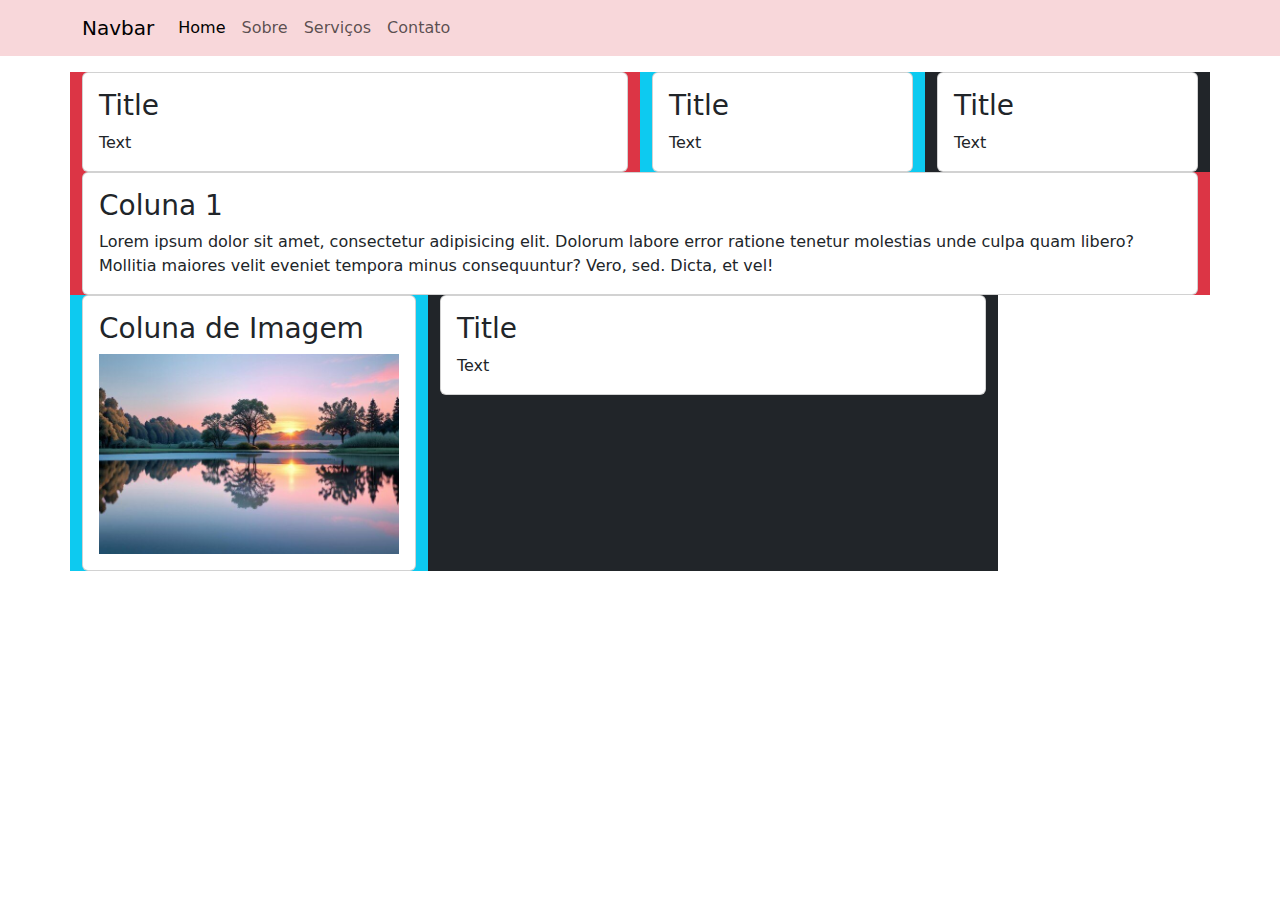
<file: index.html>
<!DOCTYPE html>
<html lang="pt-BR">
<head>
    <meta charset="UTF-8">
    <meta name="viewport" content="width=device-width, initial-scale=1.0">
    <title>Revisão</title>
    <link rel="stylesheet" href="bootstrap/css/bootstrap.css">
</head>
<body>
    <nav
        class="navbar navbar-expand-sm navbar-light bg-danger-subtle"
    >
        <div class="container">
            <a class="navbar-brand" href="#">Navbar</a>
            <button
                class="navbar-toggler d-lg-none"
                type="button"
                data-bs-toggle="collapse"
                data-bs-target="#collapsibleNavId"
                aria-controls="collapsibleNavId"
                aria-expanded="false"
                aria-label="Toggle navigation"
            >
                <span class="navbar-toggler-icon"></span>
            </button>
            <div class="collapse navbar-collapse" id="collapsibleNavId">
                <ul class="navbar-nav me-auto mt-2 mt-lg-0">
                    <li class="nav-item">
                        <a class="nav-link active" href="index.html" aria-current="page"
                            >Home
                            <span class="visually-hidden">(current)</span></a
                        >
                    </li>
                    <li class="nav-item">
                        <a class="nav-link" href="sobre.html">Sobre</a>
                    </li>
                    <li class="nav-item">
                        <a class="nav-link" href="servicos.html">Serviços</a>
                    </li>
                    <li class="nav-item">
                        <a class="nav-link" href="contato.html">Contato</a>
                    </li>
                </ul>
            </div>
        </div>
    </nav>
    
    <div class="container mt-3">
        <div class="row">
            <div class="col-6 bg-danger">
                <div class="card">
                    <div class="card-body">
                        <h3 class="card-title">Title</h3>
                        <p class="card-text">Text</p>
                    </div>
                </div>
            </div>
            <div class="col-3 bg-info ">
                <div class="card">
                    <div class="card-body">
                        <h3 class="card-title">Title</h3>
                        <p class="card-text">Text</p>
                    </div>
                </div>
            </div>
            <div class="col-3 bg-dark">
                <div class="card">
                    <div class="card-body">
                        <h3 class="card-title">Title</h3>
                        <p class="card-text">Text</p>
                    </div>
                </div>
            </div>
        </div>
        <div class="row">
            <div class="col-auto bg-danger">
                <div class="card">
                    <div class="card-body">
                        <h3 class="card-title">Coluna 1</h3>
                        <p class="card-text">Lorem ipsum dolor sit amet, consectetur adipisicing elit. Dolorum labore error ratione tenetur molestias unde culpa quam libero? Mollitia maiores velit eveniet tempora minus consequuntur? Vero, sed. Dicta, et vel!</p>
                    </div>
                </div>
            </div>
            <div class="col-auto bg-info ">
                <div class="card">
                    <div class="card-body">
                        <h3 class="card-title">Coluna de Imagem</h3>
                        <img src="img/paisagem.jpg" alt="" style="max-width: 300px;">
                    </div>
                </div>
            </div>
            <div class="col-6 bg-dark">
                <div class="card">
                    <div class="card-body">
                        <h3 class="card-title">Title</h3>
                        <p class="card-text">Text</p>
                    </div>
                </div>
            </div>
        </div>
        
    </div>
    
<script src="bootstrap/js/bootstrap.js"></script>
</body>
</html>
</file>
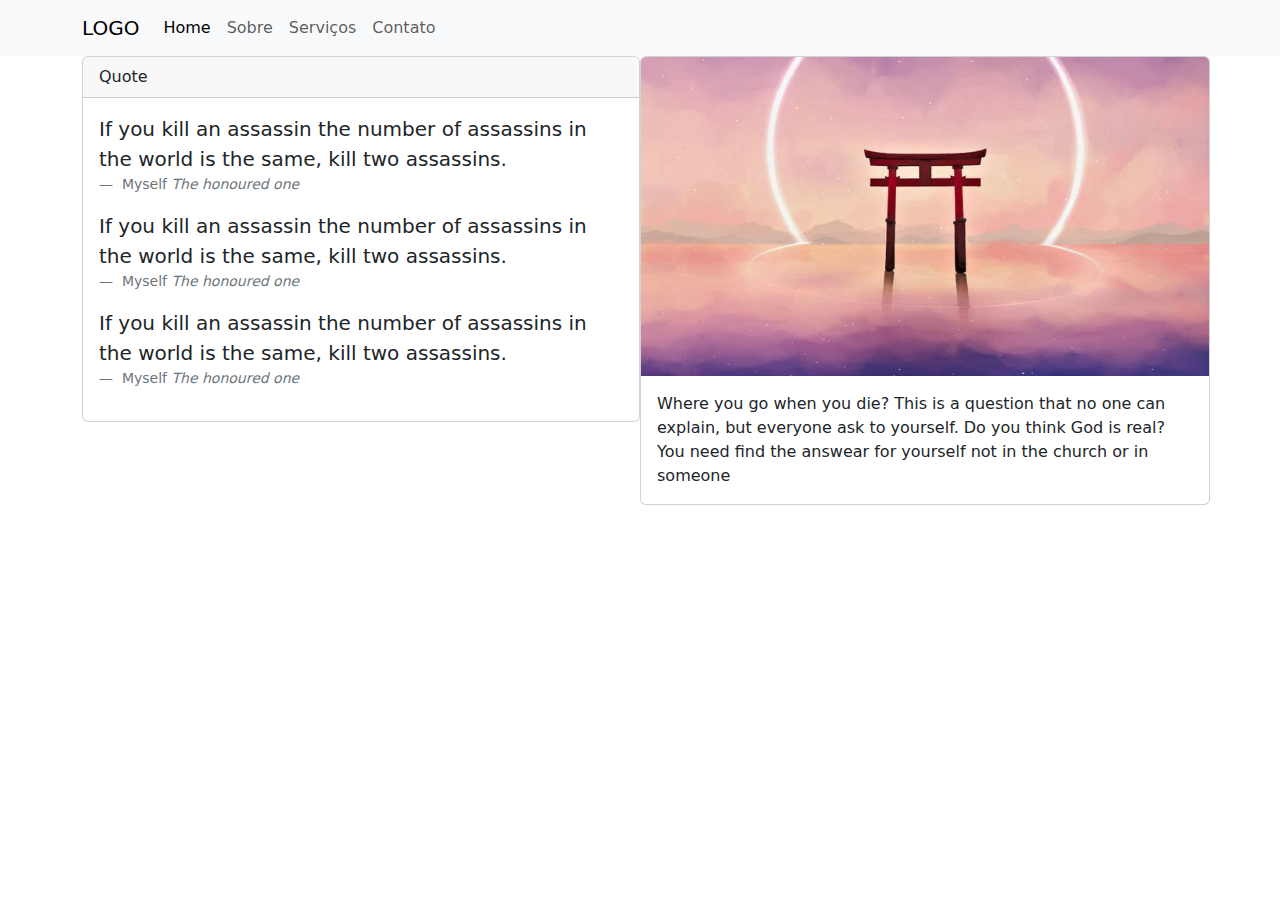
<file: sobre.html>
<!DOCTYPE html>
<html lang="pt-BR">
<head>
    <meta charset="UTF-8">
    <meta name="viewport" content="width=device-width, initial-scale=1.0">
    <title>Revisão</title>
    <link rel="stylesheet" href="bootstrap/css/bootstrap.css">
</head>
<body>
    <nav
        class="navbar navbar-expand-sm navbar-light bg-light"
    >
        <div class="container">
            <a class="navbar-brand" href="index.html">LOGO</a>
            <button
                class="navbar-toggler d-lg-none"
                type="button"
                data-bs-toggle="collapse"
                data-bs-target="#collapsibleNavId"
                aria-controls="collapsibleNavId"
                aria-expanded="false"
                aria-label="Toggle navigation"
            >
                <span class="navbar-toggler-icon"></span>
            </button>
            <div class="collapse navbar-collapse" id="collapsibleNavId">
                <ul class="navbar-nav me-auto mt-2 mt-lg-0">
                    <li class="nav-item">
                        <a class="nav-link active" href="index.html" aria-current="page"
                            >Home
                            <span class="visually-hidden">(current)</span></a
                        >
                    </li>
                    <li class="nav-item">
                        <a class="nav-link" href="sobre.html">Sobre</a>
                    </li>
                    <li class="nav-item">
                        <a class="nav-link" href="servicos.html">Serviços</a>
                    </li>
                    <li class="nav-item">
                        <a class="nav-link" href="contato.html">Contato</a>
                    </li>
                </ul>
            </div>
        </div>
    </nav>
    <div class="container position-relative">
            <div class="card w-50 position-absolute top-10 start-50" style="width: 50rem;">
                <img src="img/card1.jpg" class="card-img-top" alt="...">
                <div class="card-body">
                  <p class="card-text">Where you go when you die? This is a question that no one can explain, but everyone ask to yourself. Do you think God is real? You need find the answear for yourself not in the church or in someone </p>
                </div>
              </div>
        <div class="card w-50">
            <div class="card-header">
            Quote
            </div>
            <div class="card-body">
            <figure>
                <blockquote class="blockquote">
                <p>If you kill an assassin the number of assassins in the world is the same, kill two assassins.</p>
                </blockquote>
                <figcaption class="blockquote-footer">
                Myself <cite title="Source Title">The honoured one</cite>
                </figcaption>
            </figure>
            <figure>
                <blockquote class="blockquote">
                <p>If you kill an assassin the number of assassins in the world is the same, kill two assassins.</p>
                </blockquote>
                <figcaption class="blockquote-footer">
                Myself <cite title="Source Title">The honoured one</cite>
                </figcaption>
            </figure>
            <figure>
                <blockquote class="blockquote">
                <p>If you kill an assassin the number of assassins in the world is the same, kill two assassins.</p>
                </blockquote>
                <figcaption class="blockquote-footer">
                Myself <cite title="Source Title">The honoured one</cite>
                </figcaption>
            </figure>
            <p></p>
            </div>
        </div>
    </div>
    
    
<script src="bootstrap/js/bootstrap.js"></script>
</body>
</html>
</file>
